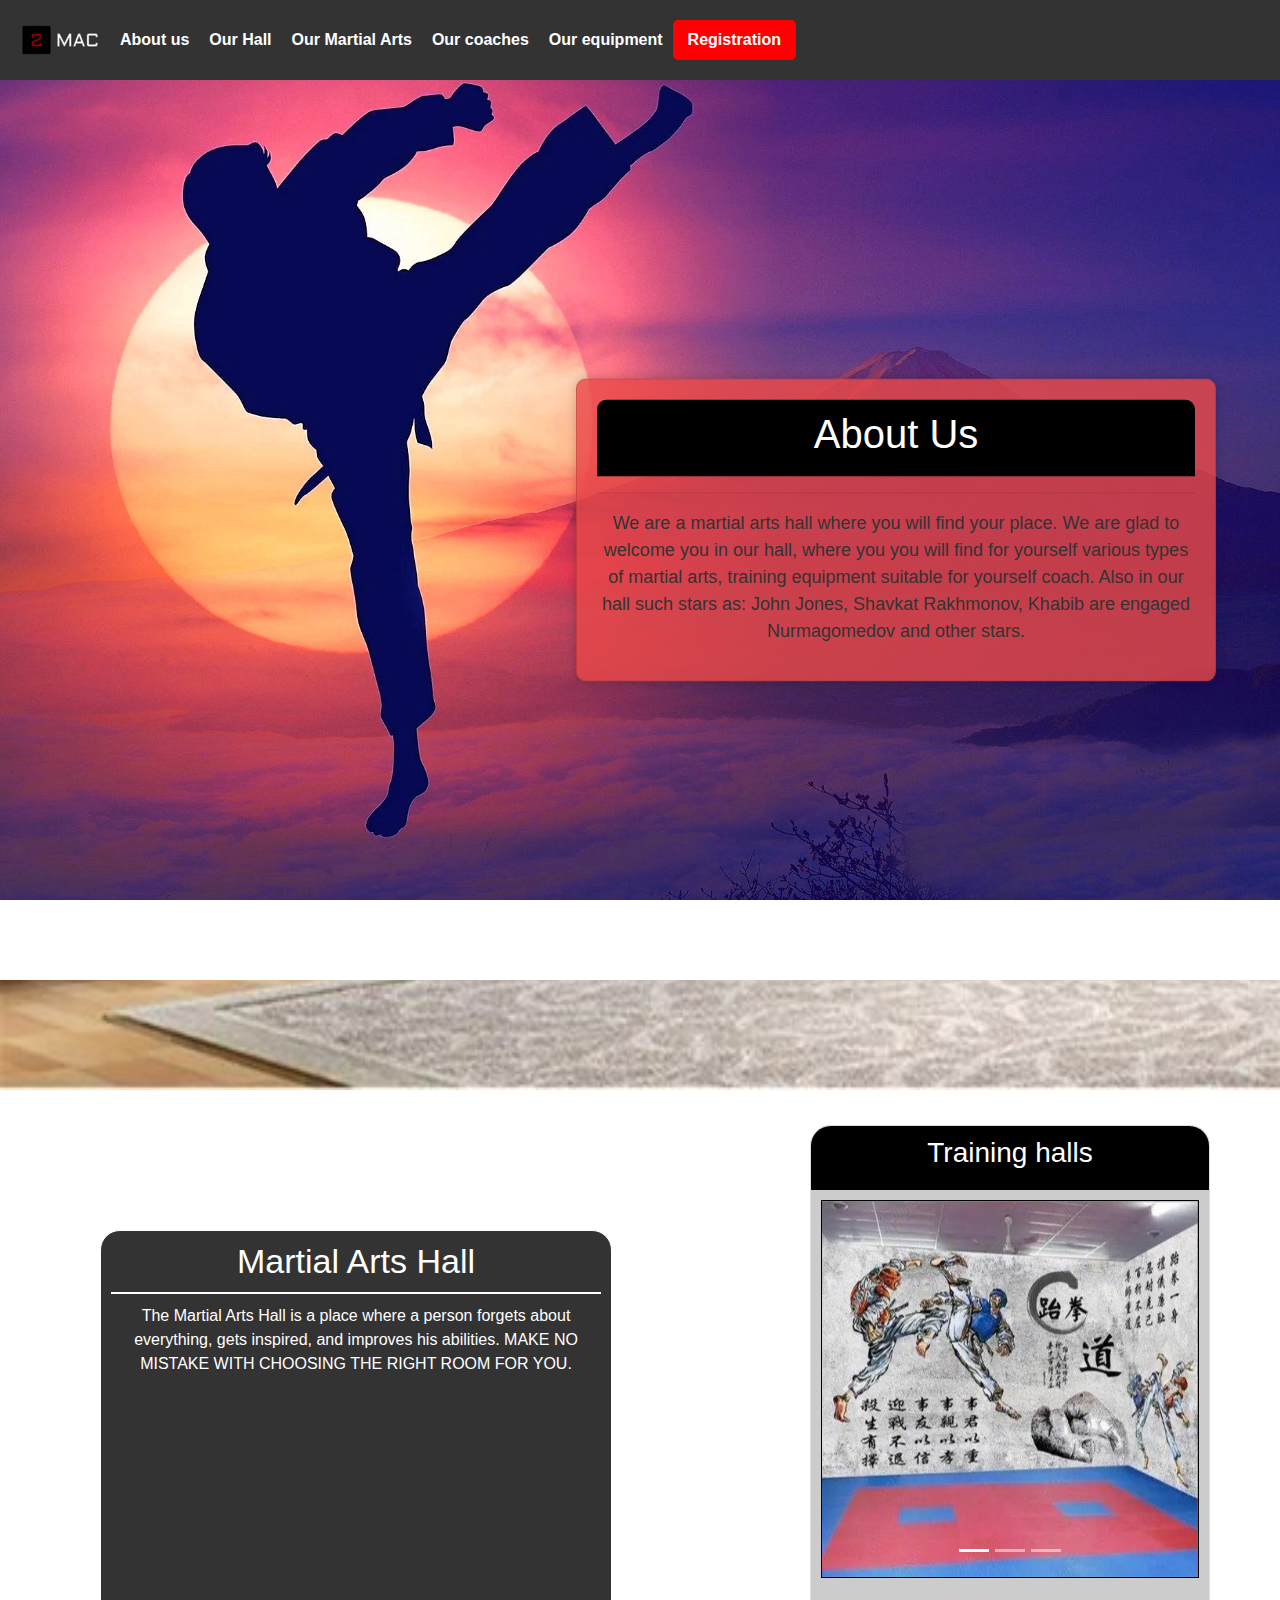
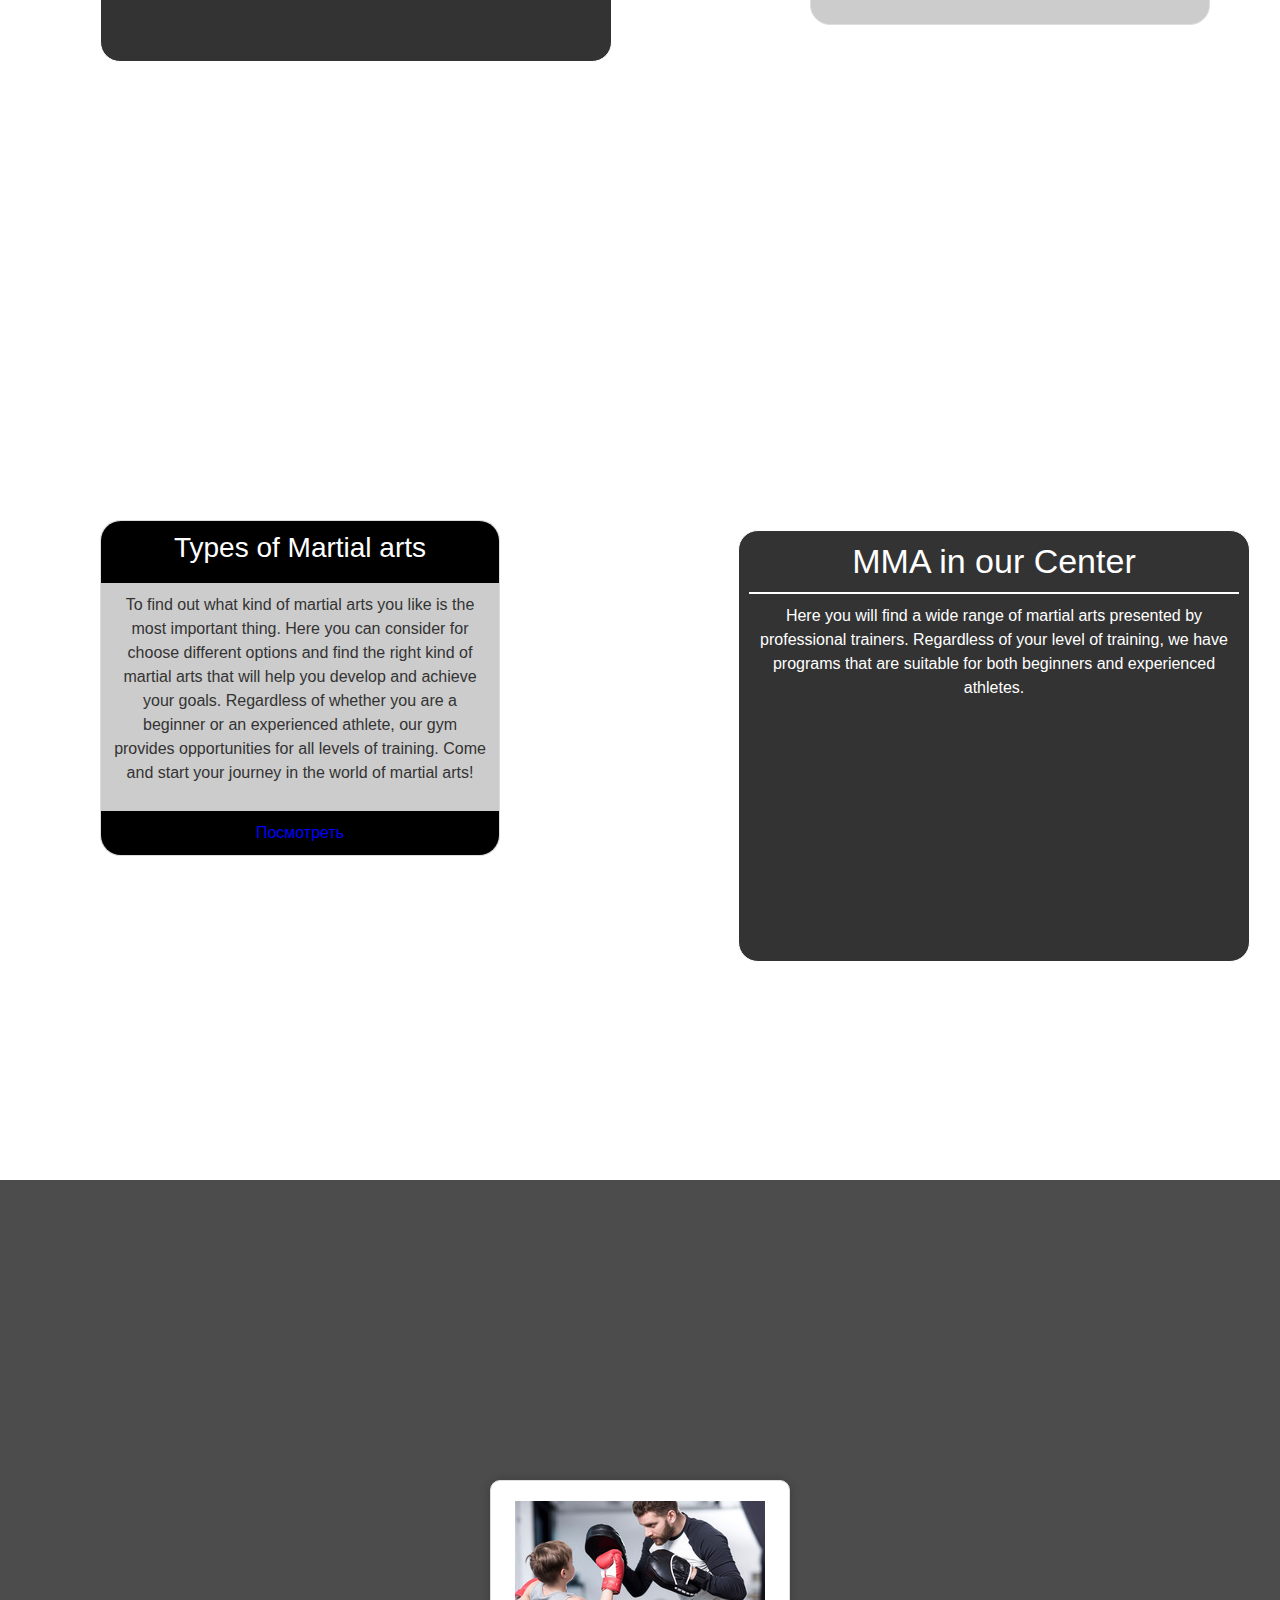
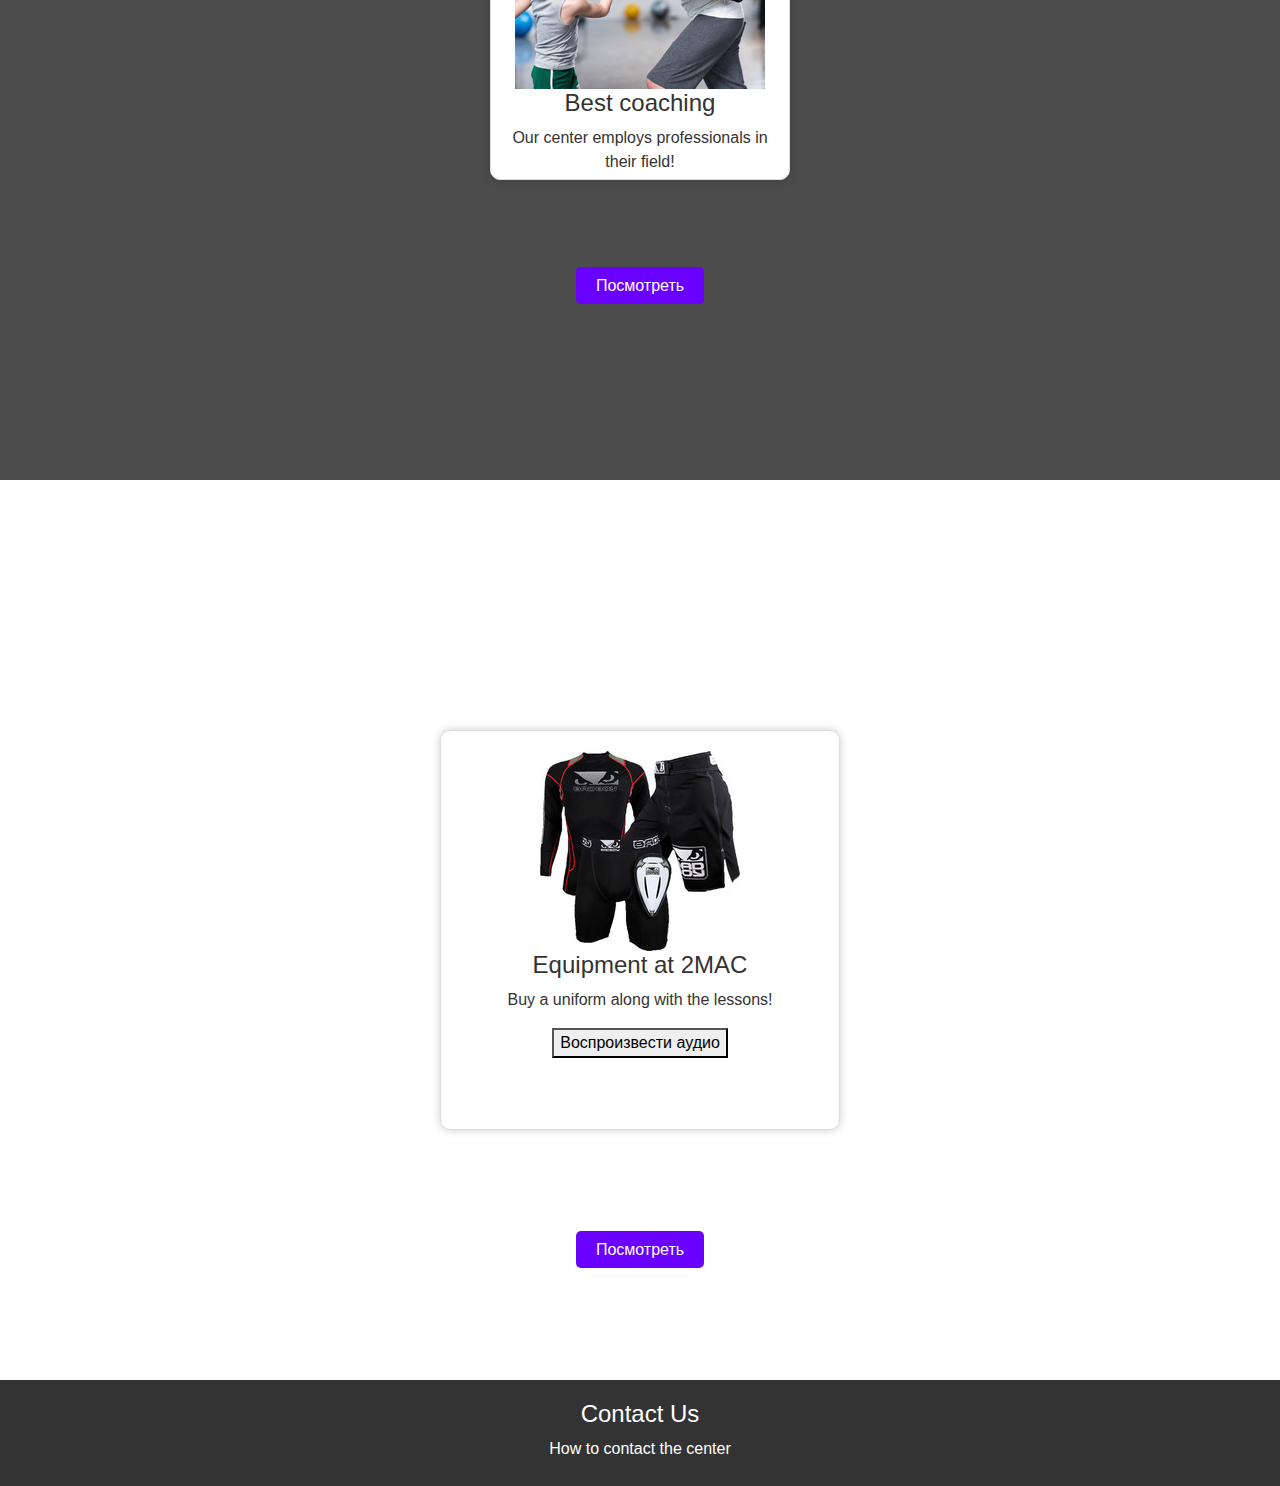
<file: index.html>
<!DOCTYPE html>
<html>

<head>
    <title>Martial Arts Center - Home</title>
    <link rel="stylesheet" type="text/css" href="style.css">
    <link rel="icon" href="images/icons8-muay-thai-64.png" type="image/x-icon">
    <link rel="stylesheet" href="https://maxcdn.bootstrapcdn.com/bootstrap/4.5.2/css/bootstrap.min.css">
    <script src="https://ajax.googleapis.com/ajax/libs/jquery/3.5.1/jquery.min.js"></script>
    <script src="https://cdnjs.cloudflare.com/ajax/libs/popper.js/1.16.0/umd/popper.min.js"></script>
    <script src="https://maxcdn.bootstrapcdn.com/bootstrap/4.5.2/js/bootstrap.min.js"></script>
    <!DOCTYPE html>
    <html lang="en">
    <style>
        body {
            margin: 0;
            font-family: Arial, sans-serif;
        }

        nav {
            background-color: #333;
            color: white;
            padding: 10px;
            display: flex;
            justify-content: space-between;
            align-items: center;
        }

        #logo-container {
            display: flex;
            align-items: center;
        }

        #logo {
            font-weight: bold;
            font-size: 1.2em;
            margin-right: 5px;
        }

        #logo img {
            height: 30px;
           
            width: auto;
           
        }

        #menu {
            display: flex;
            list-style: none;
            margin: 0;
            padding: 0;
        }

        #menu li {
            margin: 0 10px;
        }

        #menu a {
            text-decoration: none;
            color: white;
            font-weight: bold;
        }

        #register-btn {
            background-color: red;
            color: white;
            padding: 8px 15px;
            border: none;
            border-radius: 5px;
            font-weight: bold;
            cursor: pointer;
        }

        #register-btn:hover {
            background-color: darkred;
        }
    </style>
</head>

<body>
    <nav>
        <div id="logo-container">
            <a href="index.html">
                <img src="images/imgonline-com-ua-Resize-tkwbngRTLsIo3i2N.jpg" alt="Logo">
                <ul id="menu">
                    <li><a href="#about">About us</a></li>
                    <li><a href="#our-gym">Our Hall</a></li>
                    <li><a href="#martial-arts">Our Martial Arts</a></li>
                    <li><a href="#our-coaches">Our coaches</a></li>
                    <li><a href="#our-equipment">Our equipment</a></li>
                </ul>
                <button id="register-btn">Registration</button>
    </nav>

    <section id="about">
        <div class="card">
            <div class="card-header">
                <h1>About Us</h1>
            </div>
            <hr class="card-separator">
            <div class="card-content">
                <p>We are a martial arts hall where you will find your place. We are glad to welcome you in our hall, where you
                    you will find for yourself various types of martial arts, training equipment suitable for yourself
                    coach. Also in our hall such stars as: John Jones, Shavkat Rakhmonov, Khabib are engaged
                    Nurmagomedov and other stars.</p>
            </div>
        </div>
    </section>


    <section id="our-gym">
        <div class="gym-info">
            <div class="gym-info-header">
                <h2>Martial Arts Hall</h2>
            </div>
            <hr class="info-separator"> 
            <div class="gym-info-description">
                <p>The Martial Arts Hall is a place where a person forgets about everything, gets inspired, and improves his
                    abilities. MAKE NO MISTAKE WITH CHOOSING THE RIGHT ROOM FOR YOU.</p>
            </div>
        </div>

        <div class="gym-block">
            <div class="block-header">
                <h3>Training halls</h3>
            </div>
            <hr class="block-separator">
            <div class="gym-carousel-container">
                <div id="gym-carousel" class="carousel slide" data-ride="carousel">
                   
                    <ol class="carousel-indicators">
                        <li data-target="#gym-carousel" data-slide-to="0" class="active"></li>
                        <li data-target="#gym-carousel" data-slide-to="1"></li>
                        <li data-target="#gym-carousel" data-slide-to="2"></li>
                    </ol>

                    
                    <div class="carousel-inner">
                        <div class="carousel-item active">
                            <img src="images/Рисунок.png" alt="Image 1" class="img-fluid">
                        </div>
                        <div class="carousel-item">
                            <img src="images/Рисунок2 (1).png" alt="Image 2" class="img-fluid">
                        </div>
                        <div class="carousel-item">
                            <img src="images/Рисунок3.png" alt="Image 3" class="img-fluid">
                        </div>
                    </div>



                   
                    <a class="carousel-control-prev" href="#gym-carousel" role="button" data-slide="prev">
                        <span class="carousel-control-prev-icon" aria-hidden="true"></span>
                        <span class="sr-only">Previous</span>
                    </a>
                    <a class="carousel-control-next" href="#gym-carousel" role="button" data-slide="next">
                        <span class="carousel-control-next-icon" ariahidden="true"></span>
                        <span class="sr-only">Next</span>
                    </a>
                </div>
            </div>

        </div>
    </section>

    <section id="martial-arts">

        <div class="martial-arts-info">
            <div class="martial-arts-info-header">
                <h2>MMA in our Center</h2>
            </div>
            <hr class="info-separator">
            <div class="martial-arts-info-description">
                <p>Here you will find a wide range of martial arts presented by professional trainers.
                    Regardless of your level of training, we have programs that are suitable for both beginners and
                    experienced athletes.</p>
            </div>
        </div>

       
        <div class="martial-arts-block">
            <div class="martial-arts-block-header">
                <h3>Types of Martial arts</h3>
            </div>
            <div class="martial-arts-block-main">
                <p>To find out what kind of martial arts you like is the most important thing. Here you can consider for
                    choose different options and find the right kind of martial arts that will help you develop and
                    achieve your goals. Regardless of whether you are a beginner or an experienced athlete, our gym provides
                    opportunities for all levels of training. Come and start your journey in the world of martial arts!</p>
            </div>
            <div class="martial-arts-block-footer">
                <a href="indexarts.html" class="watch-button">Посмотреть</a>
            </div>
        </div>
    </section>

    <section id="our-coaches">
        <div class="coaches-bg"></div> 
        <div class="coaches-block">

            <div class="coach-info">
                <img src="images/imgonline-com-ua-Resize-K6sizTzJJ8k.jpg" alt="Coach Photo">
                <h2>Best coaching</h2>
                <p>Our center employs professionals in their field!</p>
            </div>
            <div class="coach-footer">
                <a href="indexcoaches.html" class="watch-button">Посмотреть</a>
            </div>
        </div>
    </section>


    <section id="our-equipment">
        <div class="equipment-block">
            <div class="equipment-info">
                <img src="images/imgonline-com-ua-Resize-SGVSUj8xe2.jpg" alt="equipment-photo">
                <h2>Equipment at 2MAC</h2>
                <p>Buy a uniform along with the lessons!</p>
            </div>
            <button onclick="playAudio()">Воспроизвести аудио</button>
            <div class="equipment-footer">
                <a href="indexequip.html" class="watch-button">Посмотреть</a>
            </div>
        </div>
    </section>



    <script>
        function playAudio() {
            var audio = new Audio("sounds/Mobb Deep - Shook Ones, Pt. II.mp3");
            audio.play();
        }
        document.addEventListener("DOMContentLoaded", function () {
            
            var navLinks = document.querySelectorAll("#menu a:not(#register-btn)");
            navLinks.forEach(function (link) {
                link.addEventListener("click", function (event) {
                    event.preventDefault();
                    var targetId = link.getAttribute("href").substring(1);
                    var targetElement = document.getElementById(targetId);
                    targetElement.scrollIntoView({ behavior: "smooth" });
                });
            });

            
            var martialArtsCenter = {
                name: "Martial Arts Center",
                location: "City, Country",
                foundedYear: 2000
            };

            var gymInfoHeader = document.querySelector("#our-gym .card-header h2");
            if (gymInfoHeader) {
                gymInfoHeader.textContent = "Добро пожаловать в " + martialArtsCenter.name;
            }
        });

        var aboutSection = document.getElementById("about");
        aboutSection.addEventListener("click", function () {
            alert("Вы нажали на раздел 'О нас'");
        });

        var gymSection = document.getElementById("our-gym");
        gymSection.addEventListener("mouseover", function () {
            console.log("Вы навели мышь на раздел 'Наш зал'");
        });

        document.addEventListener("keypress", function (event) {
            if (event.key === "r") {
                console.log("Вы нажали клавишу 'r'");
            }
        });

        var gymBlock = document.querySelector(".gym-block");
        function animateGymBlock() {
            gymBlock.style.transition = "transform 0.5s ease-in-out";
            gymBlock.style.transform = "rotate(360deg)";
        }

        setTimeout(animateGymBlock, 1000);
    </script>


    <footer>
        <div class="contact-info">
            <h2>Contact Us</h2>
            <p>How to contact the center</p>
        </div>
    </footer>
</body>
</file>
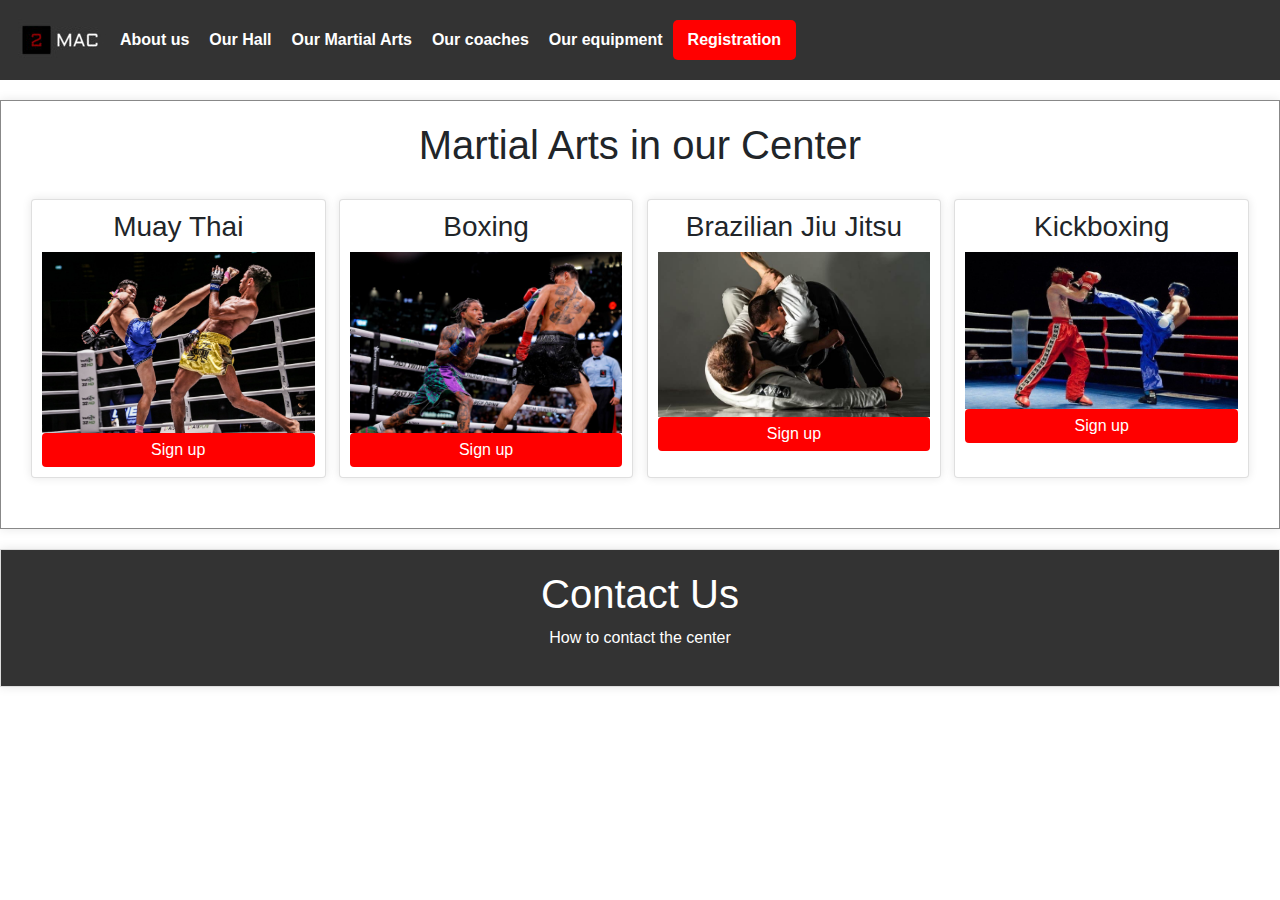
<file: indexarts.html>
<!DOCTYPE html>
<html>
<head>
    <title>Martial Arts Center - Home</title>
    <link rel="stylesheet" type="text/css" href="stylearts.css">
    <link rel="stylesheet" href="https://maxcdn.bootstrapcdn.com/bootstrap/4.5.2/css/bootstrap.min.css">
    <script src="https://ajax.googleapis.com/ajax/libs/jquery/3.5.1/jquery.min.js"></script>
    <script src="https://cdnjs.cloudflare.com/ajax/libs/popper.js/1.16.0/umd/popper.min.js"></script>
    <script src="https://maxcdn.bootstrapcdn.com/bootstrap/4.5.2/js/bootstrap.min.js"></script>
</head>

<style>
    body {
        margin: 0;
        font-family: Arial, sans-serif;
    }

    nav {
        background-color: #333;
        color: white;
        padding: 10px;
        display: flex;
        justify-content: space-between;
        align-items: center;
    }

    #logo-container {
        display: flex;
        align-items: center;
    }

    #logo {
        font-weight: bold;
        font-size: 1.2em;
        margin-right: 5px;
    }

    #logo img {
        height: 30px;
        
        width: auto;
        
    }

    #menu {
        display: flex;
        list-style: none;
        margin: 0;
        padding: 0;
    }

    #menu li {
        margin: 0 10px;
    }

    #menu a {
        text-decoration: none;
        color: white;
        font-weight: bold;
    }

    #register-btn {
        background-color: red;
        color: white;
        padding: 8px 15px;
        border: none;
        border-radius: 5px;
        font-weight: bold;
        cursor: pointer;
    }

    #register-btn:hover {
        background-color: darkred;
    }
</style>
</head>

<body>
<nav>
    <div id="logo-container">
        <a href="index.html">
            <img src="images/imgonline-com-ua-Resize-tkwbngRTLsIo3i2N.jpg" alt="Logo">
            <ul id="menu">
                <li><a href="index.html">About us</a></li>
                <li><a href="index.html">Our Hall</a></li>
                <li><a href="indexarts.html">Our Martial Arts</a></li>
                <li><a href="indexcoaches.html">Our coaches</a></li>
                <li><a href="indexequip.html">Our equipment</a></li>
            </ul>
            <button id="register-btn">Registration</button>
</nav>


    <section id="martial-arts">
        <h1>Martial Arts in our Center</h1>
        <div class="photo-gallery">
            <div class="card">
                <h3>Muay Thai</h3>
                <img src="images/thai.jpg" alt="Боевое искусство 1">
                <button class="btn">Sign up</button>
            </div>
            <div class="card">
                <h3>Boxing</h3>
                <img src="images/boxing.jpg" alt="Боевое искусство 2">
                <button class="btn">Sign up</button>
            </div>
            <div class="card">
                <h3>Brazilian Jiu Jitsu</h3>
                <img src="images/jiu.jpg" alt="Боевое искусство 3">
                <button class="btn">Sign up</button>
            </div>
            <div class="card">
                <h3>Kickboxing</h3>
                <img src="images/kickbox.jpg" alt="Боевое искусство 4">
                <button class="btn">Sign up</button>
            </div>
        </div>
    </section>
    
    

    <section id="contact">
        <h1>Contact Us</h1>
        <p>How to contact the center</p>
</body>
</html>
</file>
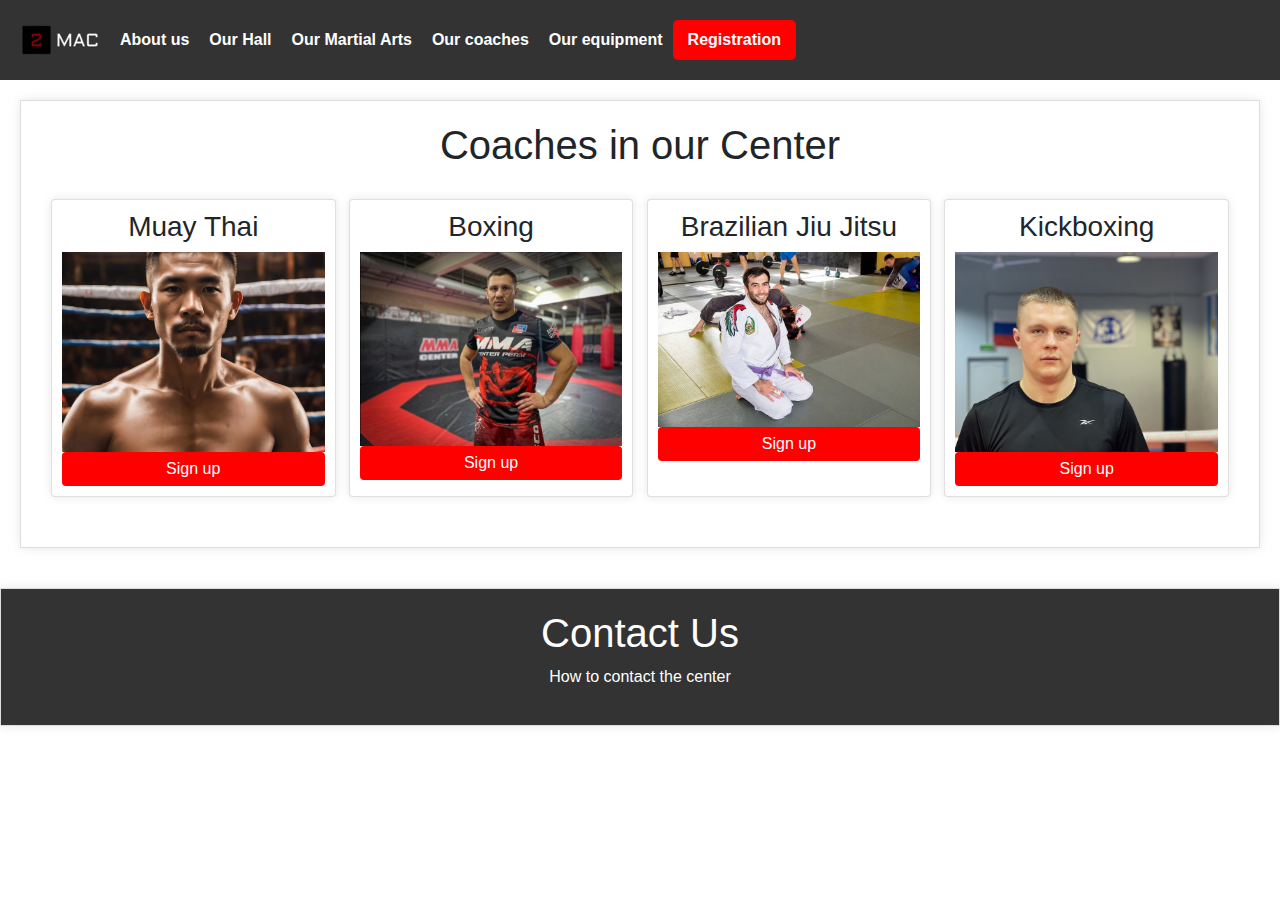
<file: indexcoaches.html>
<!DOCTYPE html>
<html>
<head>
    <title>Martial Arts Center - Home</title>
    <link rel="stylesheet" type="text/css" href="stylearts.css">
    <link rel="stylesheet" href="https://maxcdn.bootstrapcdn.com/bootstrap/4.5.2/css/bootstrap.min.css">
    <script src="https://ajax.googleapis.com/ajax/libs/jquery/3.5.1/jquery.min.js"></script>
    <script src="https://cdnjs.cloudflare.com/ajax/libs/popper.js/1.16.0/umd/popper.min.js"></script>
    <script src="https://maxcdn.bootstrapcdn.com/bootstrap/4.5.2/js/bootstrap.min.js"></script>
</head>
<style>
    body {
        margin: 0;
        font-family: Arial, sans-serif;
    }

    nav {
        background-color: #333;
        color: white;
        padding: 10px;
        display: flex;
        justify-content: space-between;
        align-items: center;
    }

    #logo-container {
        display: flex;
        align-items: center;
    }

    #logo {
        font-weight: bold;
        font-size: 1.2em;
        margin-right: 5px;
    }

    #logo img {
        height: 30px;
       
        width: auto;
        
    }

    #menu {
        display: flex;
        list-style: none;
        margin: 0;
        padding: 0;
    }

    #menu li {
        margin: 0 10px;
    }

    #menu a {
        text-decoration: none;
        color: white;
        font-weight: bold;
    }

    #register-btn {
        background-color: red;
        color: white;
        padding: 8px 15px;
        border: none;
        border-radius: 5px;
        font-weight: bold;
        cursor: pointer;
    }

    #register-btn:hover {
        background-color: darkred;
    }
</style>
</head>

<body>
<nav>
    <div id="logo-container">
        <a href="index.html">
            <img src="images/imgonline-com-ua-Resize-tkwbngRTLsIo3i2N.jpg" alt="Logo">
            <ul id="menu">
                <li><a href="index.html">About us</a></li>
                <li><a href="index.html">Our Hall</a></li>
                <li><a href="indexarts.html">Our Martial Arts</a></li>
                <li><a href="indexcoaches.html">Our coaches</a></li>
                <li><a href="indexequip.html">Our equipment</a></li>
            </ul>
            <button id="register-btn">Registration</button>
</nav>
   
    <section id="our-coaches">
        <h1>Coaches in our Center</h1>
        <div class="photo-gallery">
            <div class="card">
                <h3>Muay Thai</h3>
                <img src="images/taiski.jpg" alt="Боевое искусство 1">
                <button class="btn">Sign up</button>
            </div>
            <div class="card">
                <h3>Boxing</h3>
                <img src="images/trener.jpg" alt="Боевое искусство 2">
                <button class="btn">Sign up</button>
            </div>
            <div class="card">
                <h3>Brazilian Jiu Jitsu</h3>
                <img src="images/jj2.jpg" alt="Боевое искусство 3">
                <button class="btn">Sign up</button>
            </div>
            <div class="card">
                <h3>Kickboxing</h3>
                <img src="images/1box.jpg" alt="Боевое искусство 4">
                <button class="btn">Sign up</button>
            </div>
        </div>
    </section>
    
    

    <section id="contact">
        <h1>Contact Us</h1>
        <p>How to contact the center</p>
    </section>
</body>
</html>
</file>
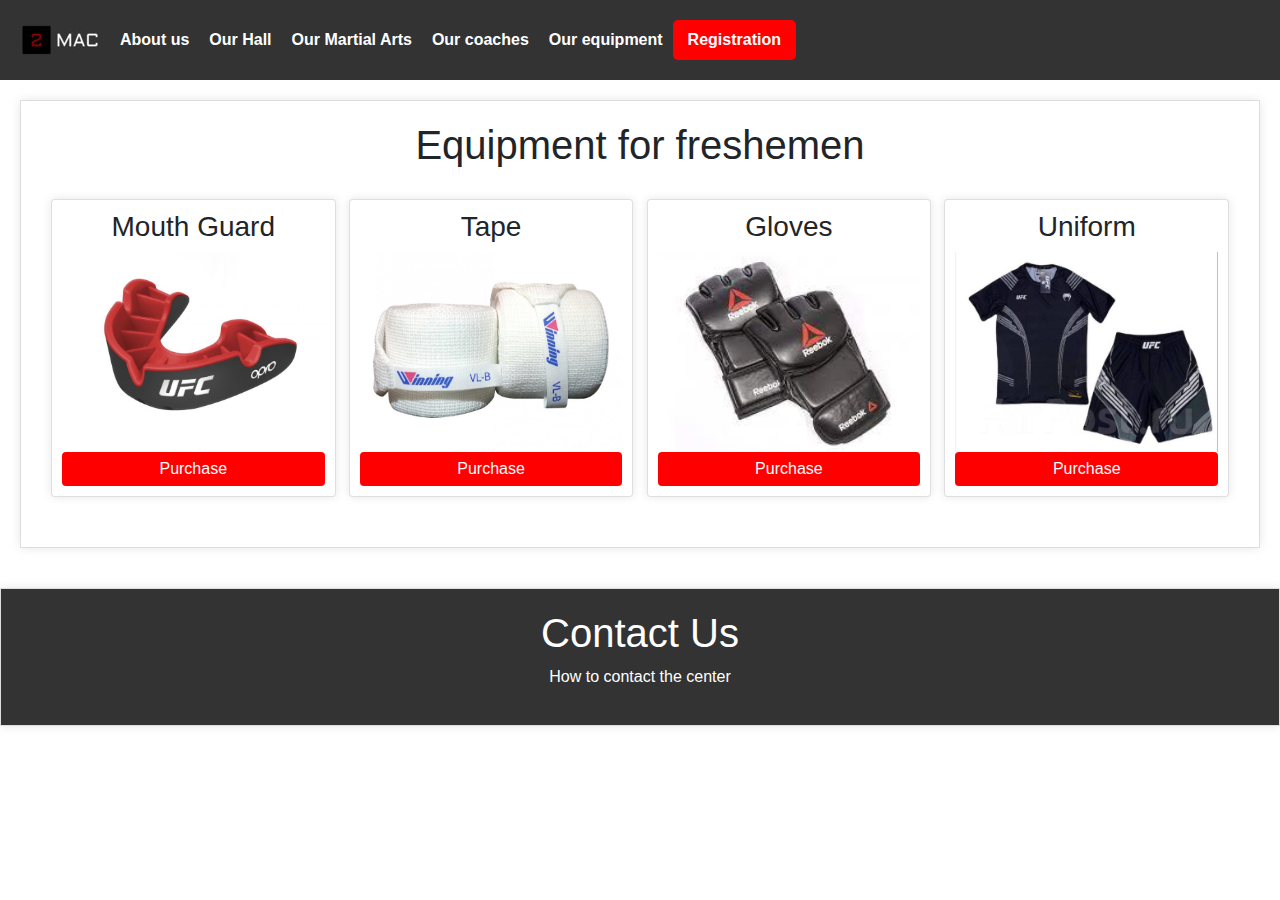
<file: indexequip.html>
<!DOCTYPE html>
<html>
<head>
    <title>Martial Arts Center - Home</title>
    <link rel="stylesheet" type="text/css" href="stylearts.css">
    <link rel="stylesheet" href="https://maxcdn.bootstrapcdn.com/bootstrap/4.5.2/css/bootstrap.min.css">
    <script src="https://ajax.googleapis.com/ajax/libs/jquery/3.5.1/jquery.min.js"></script>
    <script src="https://cdnjs.cloudflare.com/ajax/libs/popper.js/1.16.0/umd/popper.min.js"></script>
    <script src="https://maxcdn.bootstrapcdn.com/bootstrap/4.5.2/js/bootstrap.min.js"></script>
</head>
<style>
    body {
        margin: 0;
        font-family: Arial, sans-serif;
    }

    nav {
        background-color: #333;
        color: white;
        padding: 10px;
        display: flex;
        justify-content: space-between;
        align-items: center;
    }

    #logo-container {
        display: flex;
        align-items: center;
    }

    #logo {
        font-weight: bold;
        font-size: 1.2em;
        margin-right: 5px;
    }

    #logo img {
        height: 30px;
        width: auto;
    }

    #menu {
        display: flex;
        list-style: none;
        margin: 0;
        padding: 0;
    }

    #menu li {
        margin: 0 10px;
    }

    #menu a {
        text-decoration: none;
        color: white;
        font-weight: bold;
    }

    #register-btn {
        background-color: red;
        color: white;
        padding: 8px 15px;
        border: none;
        border-radius: 5px;
        font-weight: bold;
        cursor: pointer;
    }

    #register-btn:hover {
        background-color: darkred;
    }
</style>
</head>

<style>
    body {
        margin: 0;
        font-family: Arial, sans-serif;
    }

    nav {
        background-color: #333;
        color: white;
        padding: 10px;
        display: flex;
        justify-content: space-between;
        align-items: center;
    }

    #logo-container {
        display: flex;
        align-items: center;
    }

    #logo {
        font-weight: bold;
        font-size: 1.2em;
        margin-right: 5px;
    }

    #logo img {
        height: 30px;
       
        width: auto;
    
    }

    #menu {
        display: flex;
        list-style: none;
        margin: 0;
        padding: 0;
    }

    #menu li {
        margin: 0 10px;
    }

    #menu a {
        text-decoration: none;
        color: white;
        font-weight: bold;
    }

    #register-btn {
        background-color: red;
        color: white;
        padding: 8px 15px;
        border: none;
        border-radius: 5px;
        font-weight: bold;
        cursor: pointer;
    }

    #register-btn:hover {
        background-color: darkred;
    }
</style>
</head>

<body>
<nav>
    <div id="logo-container">
        <a href="index.html">
            <img src="images/imgonline-com-ua-Resize-tkwbngRTLsIo3i2N.jpg" alt="Logo">
            <ul id="menu">
                <li><a href="index.html">About us</a></li>
                <li><a href="index.html">Our Hall</a></li>
                <li><a href="indexarts.html">Our Martial Arts</a></li>
                <li><a href="indexcoaches.html">Our coaches</a></li>
                <li><a href="indexequip.html">Our equipment</a></li>
            </ul>
            <button id="register-btn">Registration</button>
</nav>
    <section id="our-equipment">
        <h1>Equipment for freshemen</h1>
        <div class="photo-gallery">
            <div class="card">
                <h3>Mouth Guard</h3>
                <img src="images/narot.jpg" alt="Боевое искусство 1">
                <button class="btn">Purchase</button>
            </div>
            <div class="card">
                <h3>Tape</h3>
                <img src="images/bint.jpg" alt="Боевое искусство 2">
                <button class="btn">Purchase</button>
            </div>
            <div class="card">
                <h3>Gloves</h3>
                <img src="images/рибок.jpg" alt="Боевое искусство 3">
                <button class="btn">Purchase</button>
            </div>
            <div class="card">
                <h3>Uniform</h3>
                <img src="images/ufc.jpg" alt="Боевое искусство 4">
                <button class="btn">Purchase</button>
            </div>
        </div>
    </section>
    
    

    <section id="contact">
        <h1>Contact Us</h1>
        <p>How to contact the center</p>
    </section>
</body>
</html>
</file>
<file: style.css>
/* Reset some default browser styles */
    body,
    h1,
    h2,
    h3,
    p {
        margin: 0;
        padding: 0;
    }

    html {
        scroll-behavior: smooth;
    }

    /* Apply a background color and text color */
    body {
        margin: 0;
        font-family: Arial, sans-serif;
    }
    
    nav {
        background-color: #333;
        color: white;
        padding: 10px;
        display: flex;
        justify-content: space-between;
        align-items: center;
        text-align: right; /* Добавленный стиль для выравнивания текста справа */
    }
    
    #logo-container {
        display: flex;
        align-items: center;
    }
    
    #logo {
        font-weight: bold;
        font-size: 1.2em;
        margin-right: 5px;
    }
    
    #logo img {
        height: 30px;
        width: auto;
    }
    
    #menu {
        display: flex;
        list-style: none;
        margin: 0;
        padding: 0;
        justify-content: flex-end; /* Выравнивание элементов вправо */
    }
    
    #menu li {
        margin: 0 10px;
    }
    
    #menu a {
        text-decoration: none;
        color: white;
        font-weight: bold;
        transition: color 0.3s, font-style 0.3s;
    }
    
    #menu a:hover {
        color: red;
        font-style: italic;
    }
    
    #register-btn {
        background-color: red;
        color: white;
        padding: 8px 15px;
        border: none;
        border-radius: 5px;
        font-weight: bold;
        cursor: pointer;
    }
    
    #register-btn:hover {
        background-color: darkred;
    }
    
   
    section {
        padding: 20px;
        background-color: #fff;
        /* White section background color */
        margin: 20px;
        border: 1px solid #ddd;
        /* Light gray border */
        box-shadow: 0 0 10px rgba(0, 0, 0, 0.1);
        /* Add a subtle shadow */
    }

    /* Center-align section headings */
    section h1 {
        text-align: center;
    }

    /* Add spacing between sections */
    section:not(:last-child) {
        margin-bottom: 40px;
    }


    /* Style the "О нас" section */
    /* Оптимизированные стили для раздела "О нас" */
    #about {
        width: 100%;
        height: 100vh;
        background: url('images/vostochnye-edinoborstva-1.webp') center/cover no-repeat fixed;
        text-align: right;
        position: relative;
        border: none;
        padding: 0;
        margin: 0;
        box-shadow: none;
    }

    /* Updated style for the "О нас" section */
    #about .card-header {
        background-color: #000;
        /* Black background for the header */
        color: #fff;
        /* White text color */
        padding: 10px;
        border-top-left-radius: 10px;
        /* Rounded top-left corner for the header */
        border-top-right-radius: 10px;
        /* Rounded top-right corner for the header */
    }



    #about .card {
        background: rgba(234, 72, 72, 0.8);
        padding: 20px;
        border-radius: 10px;
        box-shadow: 0 0 10px rgba(0, 0, 0, 0.2);
        max-width: 50%;
        position: absolute;
        top: 50%;
        right: 5%;
        transform: translateY(-50%);

    }

    #about .card p {
        font-size: 18px;
        color: #333;
        line-height: 1.5;
        text-align: center;
    }


    #our-gym {
        width: 100%;
        height: 100vh;
        background: url('images/H7a5ed3d10fae445289188b6e9a107419K.jpg_480x480.jpg') center/cover no-repeat fixed;
        text-align: right;
        position: relative;
        border: none;
        padding: 0;
        margin: 0;
        box-shadow: none;
    }

    /* Стили для контейнера с информацией о зале */
    /* Style for the "gym-info" card */
    /* Style for the "gym-info" card */
    .gym-info {
        width: 40%;
        height: 48%;
        float: left;
        padding: 10px;
        background-color: rgba(0, 0, 0, 0.8);
        /* Black background with transparency */
        border: 1px solid #fff;
        /* White border */
        border-radius: 20px;
        /* Rounded corners */
        margin-top: 250px;
        margin-left: 100px;
        color: #fff;
        /* White text color */
    }

    .gym-info h2 {
        font-size: 34px;
        text-align: center;
    }

    /* Add a separator line style */
    .info-separator {
        border: 1px solid #fff;
        /* White separator line */
        margin: 10px 0;
    }

    .gym-info-description p {
        font-size: 16px;
        text-align: center;
    }




    /* Updated style for the additional block */
    .gym-block {
        width: 400px;
        height: 500px;
        background-color: #ccc;
        /* Set the background color as desired */
        float: right;
        /* Float the block to the right */
        margin-top: 145px;
        /* Adjust the margin-top to match your layout */
        margin-right: 70px;
        /* Adjust the margin-right to move the block to the left */
        border: 1px solid #ddd;
        /* Add a border if needed */
        border-radius: 20px;
        /* Rounded corners for the block */
        /* Add any additional styles as needed */
    }

    .block-header {
        background-color: #000;
        /* Black background color for the header */
        color: #fff;
        /* White text color */
        text-align: center;
        padding: 10px;
        border-top-left-radius: 20px;
        /* Rounded top-left corner for the header */
        border-top-right-radius: 20px;
        /* Rounded top-right corner for the header */
    }

    .block-separator {
        border: 1px solid #000;
        /* Black border */
        margin: 0;
    }

    .gym-carousel-container {
        padding: 10px;
    }

    .carousel-inner {
        border: 1px solid #000;
        /* Add a border around the carousel */
    }

    /* Стили для секции "Наши Боевые искусства" */
    #martial-arts {
        width: 100%;
        height: 100vh;
        background: url('images/vostochnye-edinoborstva-1.webp') center/cover no-repeat fixed;
        text-align: right;
        position: relative;
        border: none;
        padding: 0;
        margin: 0;
        box-shadow: none;
        clear: both;

    }

    /* Стили для контейнера с информацией о боевых искусствах */
    .martial-arts-info {
        width: 40%;
        height: 48%;
        float: right;
        padding: 10px;
        background-color: rgba(0, 0, 0, 0.8);
        /* Черный фон с прозрачностью */
        border: 1px solid #fff;
        /* Белая граница */
        border-radius: 20px;
        /* Закругленные углы */
        margin-top: 250px;
        margin-right: 30px;
        color: #fff;
        /* Белый цвет текста */
    }

    .martial-arts-info h2 {
        font-size: 34px;
        text-align: center;
    }

    /* Добавление разделительной линии */
    .info-separator {
        border: 1px solid #fff;
        /* Белая разделительная линия */
        margin: 10px 0;
    }

    .martial-arts-info-description p {
        font-size: 16px;
        text-align: center;
    }

    /* Стили для левого блока "martial-arts-block" */
    .martial-arts-block {
        width: 400px;
        height: auto;
        background-color: #ccc;
        float: left;
        margin-right: 20px;
        margin-left: 100px;
        border: 1px solid #ddd;
        border-radius: 20px;
        margin-top: 240px;
        /* Перемещено вверх для более органичного вида */
    }

    /* Стили для шапки левого блока "martial-arts-block" */
    .martial-arts-block-header {
        background-color: #000;
        color: #fff;
        text-align: center;
        padding: 10px;
        border-top-left-radius: 20px;
        border-top-right-radius: 20px;
    }

    /* Стили для основной части левого блока "martial-arts-block" */
    .martial-arts-block-main {
        padding: 10px;
        text-align: center;
        font-size: 16px;
        /* Установите размер шрифта по умолчанию для текста */
        color: #333;
        /* Цвет текста по умолчанию */
        line-height: 1.5;
        /* Межстрочное расстояние для лучшей читаемости текста */
    }

    /* Стили для нижней части левого блока "martial-arts-block" (подвала) */
    .martial-arts-block-footer {
        background-color: #000;
        color: #fff;
        text-align: center;
        padding: 10px;
        border-radius: 0 0 20px 20px;
    }

    /* Стили для кнопки "Посмотреть" в блоке "martial-arts-block" */
    .martial-arts-block .watch-button {
        background-color: #000;
        color: #00f;
        padding: 10px 20px;
        border: none;
        border-radius: 5px;
        cursor: pointer;
        transition: background-color 0.3s, color 0.3s;
    }

    /* Стили для кнопки "Посмотреть" при наведении в блоке "martial-arts-block" */
    .martial-arts-block .watch-button:hover {
        background-color: #00f;
        color: #fff;
    }

    /* Style for the "Our Coaches" section */
    #our-coaches {
        width: 100%;
        height: 100vh;
        background: url('images/7221.jpg_wh860-transformed.jpeg') center/cover no-repeat fixed;
        text-align: center;
        /* Center align the content */
        position: relative;
        border: none;
        padding: 0;
        margin: 0;
        box-shadow: none;
    }

    /* Style for the background div in the "Our Coaches" section */
    .coaches-bg {
        position: absolute;
        width: 100%;
        height: 100%;
        background-color: rgba(0, 0, 0, 0.7);
        /* Semi-transparent black overlay */
    }

    /* Style for the centered block containing coach information */
    .coaches-block {
        height: 300px;
        position: absolute;
        top: 50%;
        left: 50%;
        transform: translate(-50%, -50%);
        background-color: #fff;
        /* White background color */
        border: 1px solid #ddd;
        /* Light gray border */
        border-radius: 10px;
        padding: 20px;
        box-shadow: 0 0 10px rgba(0, 0, 0, 0.2);
        max-width: 70%;
        width: 300px;
        /* Adjust the width as needed */
    }



    /* Style for coach information */
    .coach-info h2 {
        font-size: 24px;
        color: #333;
    }

    .coach-info p {
        font-size: 16px;
        color: #333;
    }

    /* Style for the "Watch" button in the coach's block */
    .coach-footer {
        text-align: center;
        margin-top: 100px;
    }

    .watch-button {
        background-color: #6a00ff;
        /* Red button background color */
        color: #fff;
        /* White button text color */
        padding: 10px 20px;
        border: none;
        border-radius: 5px;
        cursor: pointer;
        transition: background-color 0.3s, color 0.3s;
    }

    .watch-button:hover {
        background-color: #5533ff;
        /* Lighter red background on hover */
    }

    /* Style for the "Our Equipment" section */
    #our-equipment {
        width: 100%;
        height: 100vh;
        background: url('images/1648520341_30-gamerwall-pro-p-fon-yedinoborstva-krasivie-30.jpg') center/cover no-repeat fixed;
        /* Задний фон изображения для раздела "Наша экипировка" */
        text-align: center;
        /* Выравнивание контента по центру */
        position: relative;
        border: none;
        padding: 0;
        margin: 0;
        box-shadow: none;
    }

    /* Style for the background div in the "Our Equipment" section */
    .equipment-bg {
        position: absolute;
        width: 100%;
        height: 100%;
        background-color: rgba(0, 0, 0, 0.7);
        /* Полупрозрачное черное наложение */
    }

    /* Style for the centered block containing equipment information */
    .equipment-block {
        height: 400px;
        position: absolute;
        top: 50%;
        left: 50%;
        transform: translate(-50%, -50%);
        background-color: #fff;
        /* Белый фон */
        border: 1px solid #ddd;
        /* Светло-серая граница */
        border-radius: 10px;
        padding: 20px;
        box-shadow: 0 0 10px rgba(0, 0, 0, 0.2);
        max-width: 70%;
        width: 400px;
        /* Подстройте ширину по необходимости */
    }

    /* Style for equipment information */
    .equipment-info h2 {
        font-size: 24px;
        color: #333;
    }

    .equipment-info p {
        font-size: 16px;
        color: #333;
    }

    /* Style for the "Watch" button in the equipment block */
    .equipment-footer {
        text-align: center;
        margin-top: 180px;
    }

    .watch-button {
        background-color: #6a00ff;
        /* Фон кнопки - красный */
        color: #fff;
        /* Цвет текста кнопки - белый */
        padding: 10px 20px;
        border: none;
        border-radius: 5px;
        cursor: pointer;
        transition: background-color 0.3s, color 0.3s;
    }

    .watch-button:hover {
        background-color: #5533ff;
        /* Фон кнопки при наведении - светло-красный */
    }

    /* Style for the footer */
    footer {
        background-color: #333;
        /* Dark background color for the footer */
        color: #fff;
        /* White text color */
        text-align: center;
        padding: 20px 0;
    }

    /* Style for the contact information */
    .contact-info h2 {
        font-size: 24px;
    }

    .contact-info p {
        font-size: 16px;
        margin: 5px 0;
    }
</file>
<file: stylearts.css>
/* Reset some default browser styles */
body,
h1,
h2,
h3,
p {
    margin: 0;
    padding: 0;
}

/* Apply a background color and text color */
body {
    background-color: #f0f0f0;
    /* Light gray background color */
    color: #333;
    /* Dark text color */
    font-family: Arial, sans-serif;
    /* Use a common font family */
}

nav {
    background-color: #333;
    color: white;
    padding: 10px;
    display: flex;
    justify-content: space-between;
    align-items: center;
    text-align: right; /* Добавленный стиль для выравнивания текста справа */
}

#logo-container {
    display: flex;
    align-items: center;
}

#logo {
    font-weight: bold;
    font-size: 1.2em;
    margin-right: 5px;
}

#logo img {
    height: 30px;
    width: auto;
}

#menu {
    display: flex;
    list-style: none;
    margin: 0;
    padding: 0;
    justify-content: flex-end; /* Выравнивание элементов вправо */
}

#menu li {
    margin: 0 10px;
}

#menu a {
    text-decoration: none;
    color: white;
    font-weight: bold;
    transition: color 0.3s, font-style 0.3s;
}

#menu a:hover {
    color: red;
    font-style: italic;
}

#register-btn {
    background-color: red;
    color: white;
    padding: 8px 15px;
    border: none;
    border-radius: 5px;
    font-weight: bold;
    cursor: pointer;
}

#register-btn:hover {
    background-color: darkred;
}

/* Style content sections */
section {
    padding: 20px;
    background-color: #fff;
    /* White section background color */
    margin: 20px;
    border: 1px solid #ddd;
    /* Light gray border */
    box-shadow: 0 0 10px rgba(0, 0, 0, 0.1);
    /* Add a subtle shadow */
}

/* Center-align section headings */
section h1 {
    text-align: center;
}

/* Add spacing between sections */
section:not(:last-child) {
    margin-bottom: 40px;
}

/* Style content sections */
section#martial-arts {
    padding: 20px;
    background-color: rgba(255, 255, 255, 0.5); /* Прозрачный белый цвет */
    margin: 20px 0;
    /* Убираем отступ снизу и сверху */
    border: 1px solid #888; /* Серый цвет для границы */
    box-shadow: 0 0 10px rgba(0, 0, 0, 0.1);
    /* Add a subtle shadow */
}

/* Center-align section headings */
section h1 {
    text-align: center;
}

/* Add spacing between sections */
section:not(:last-child) {
    margin-bottom: 40px;
}

/* Style the photo gallery */
.photo-gallery {
    display: flex;
    flex-wrap: wrap; /* Обернуть карточки на следующей строке при нехватке места */
    justify-content: space-between;
    margin-top: 20px;
    padding: 10px;
}

/* Style the card */
.card {
    width: calc(25% - 10px); /* Чтобы обеспечить 4 карточки в одной строке */
    margin-bottom: 20px;
    background-color: #fff;
    border: 1px solid #ddd;
    box-shadow: 0 0 10px rgba(0, 0, 0, 0.1);
    text-align: center;
    padding: 10px;
}

.card img {
    max-width: 100%; /* Максимальная ширина изображения внутри карточки */
    max-height: 200px; /* Максимальная высота изображения */
    object-fit: cover; /* Масштабирование фотографии, чтобы она полностью заполняла контейнер */
}

.card button {
    background-color: #ff0000;
    color: #fff;
    border: none;
    padding: 5px 10px;
    cursor: pointer;
    transition: background-color 0.3s;
}

.card button:hover {
    background-color: #cc0000;
    /* Darker red on hover */
}

/* Style the footer (contact section) */
/* Style the footer (contact section) */
#contact {
    background-color: #333;
    /* Dark background color for the contact section */
    color: #fff;
    /* White text color in the contact section */
    text-align: center;
    padding: 20px;
    margin-bottom: 0;
    /* Убираем отступ снизу */
    margin-left: 0;
    /* Убираем отступ слева */
    margin-right: 0;
    /* Убираем отступ справа */
}

/* Add a hover effect for anchor tags in the navigation menu */
nav a:hover {
    color: #ff0000;
    /* Red text color on hover */
}

/* Add a hover effect for the registration button */
#register-btn:hover {
    background-color: #cc0000;
    /* Darker red on hover */
}
</file>
